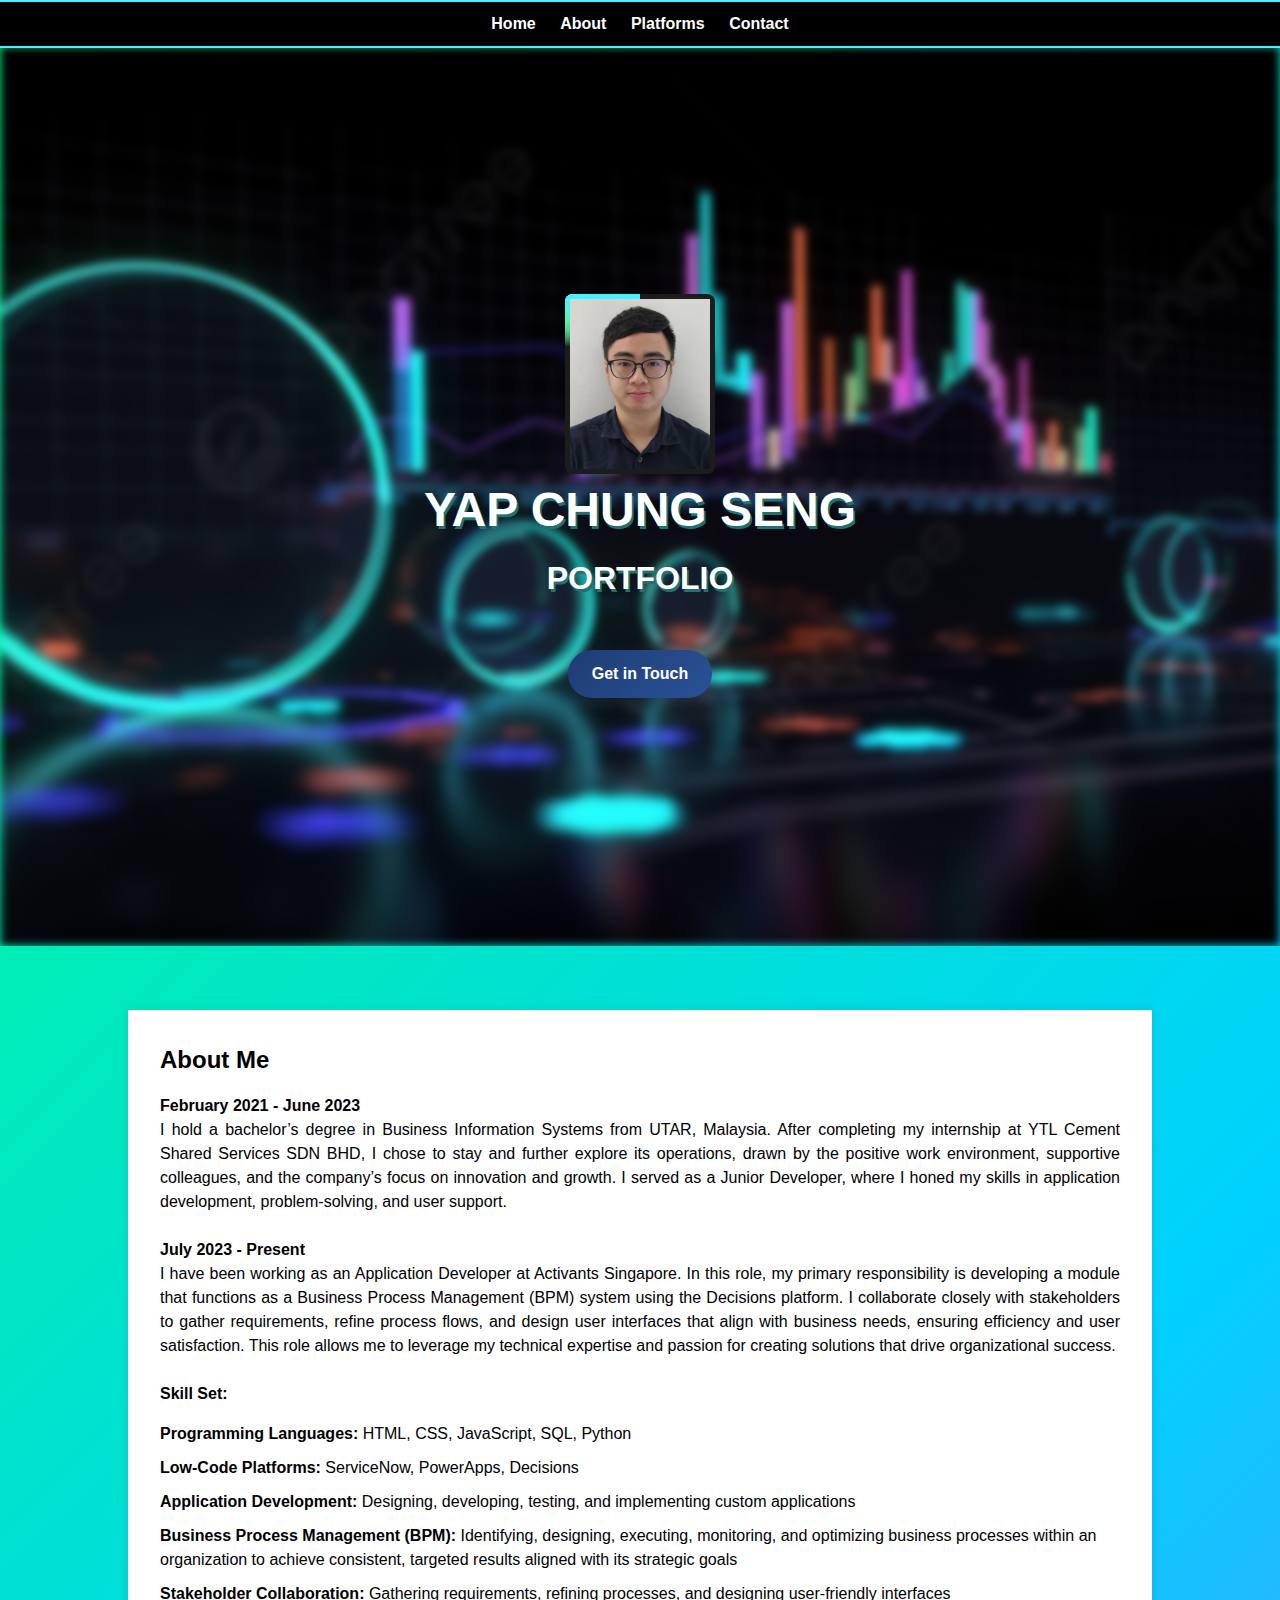
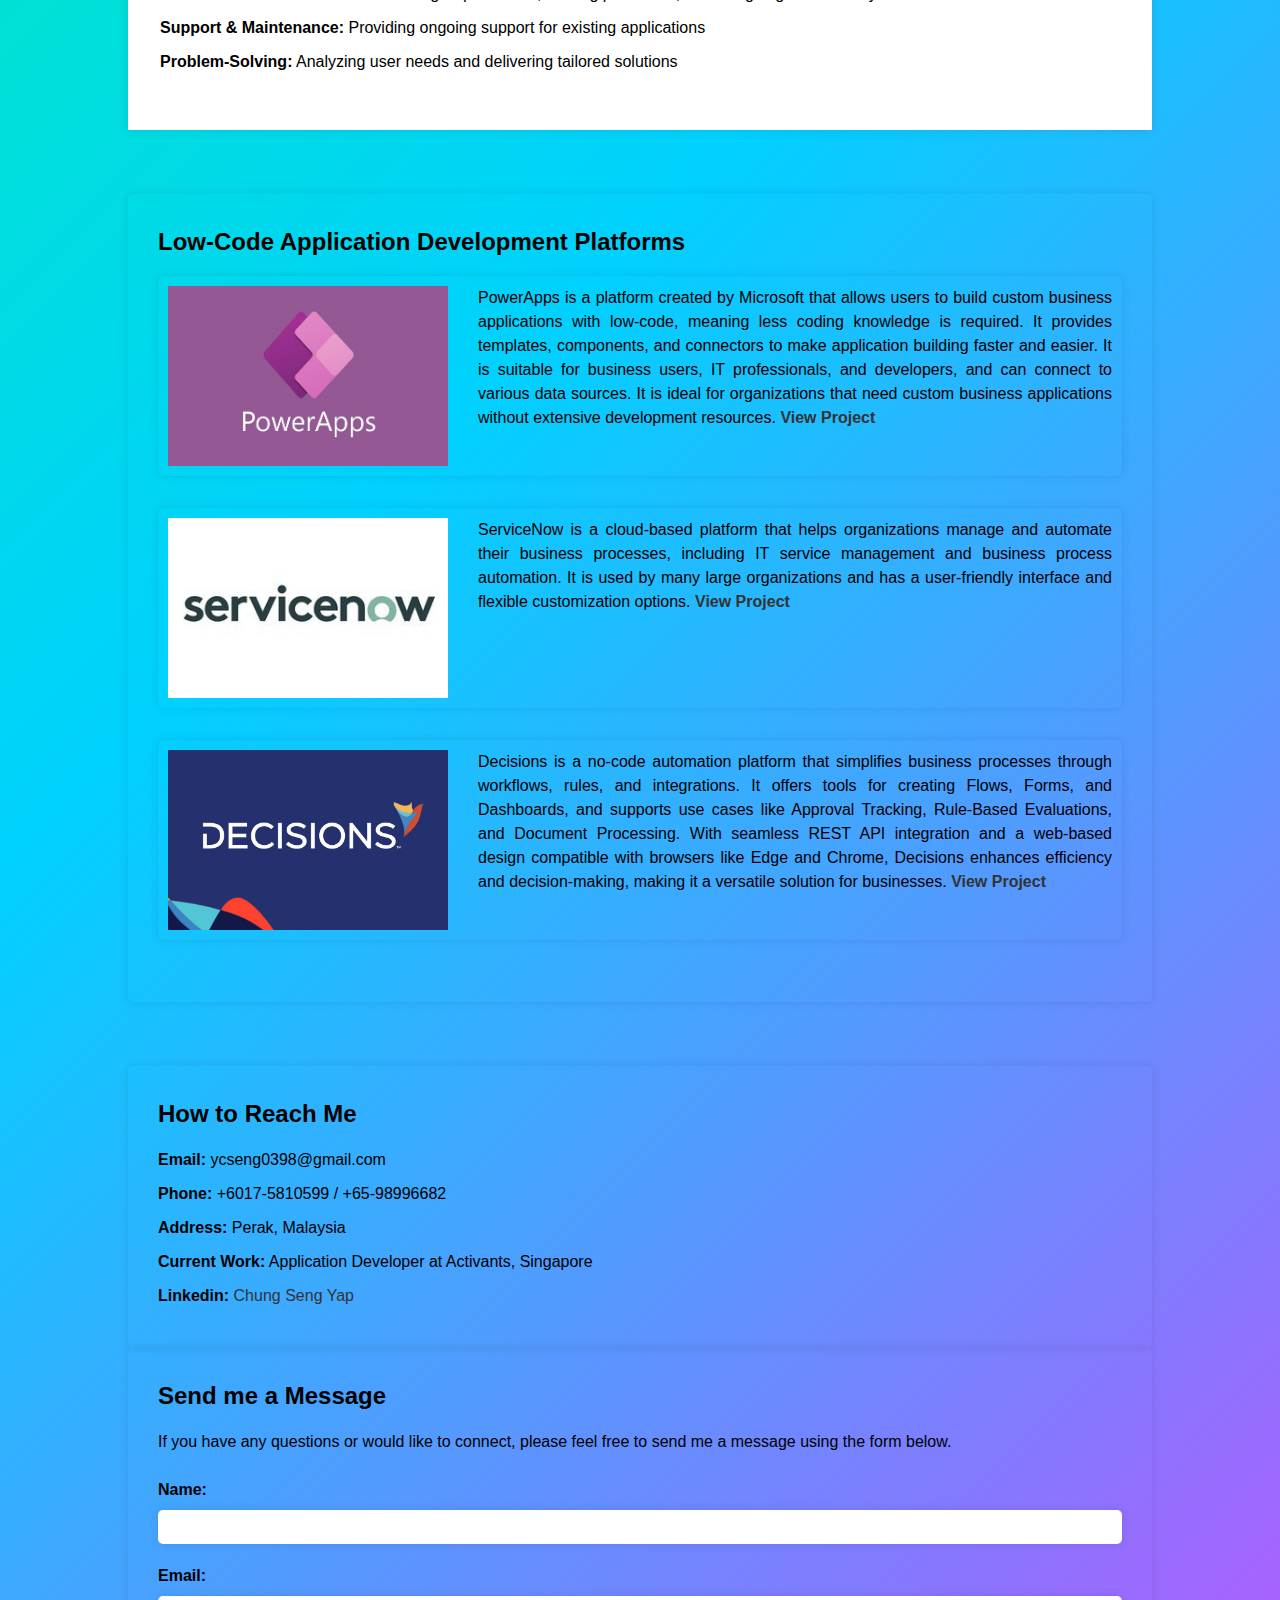
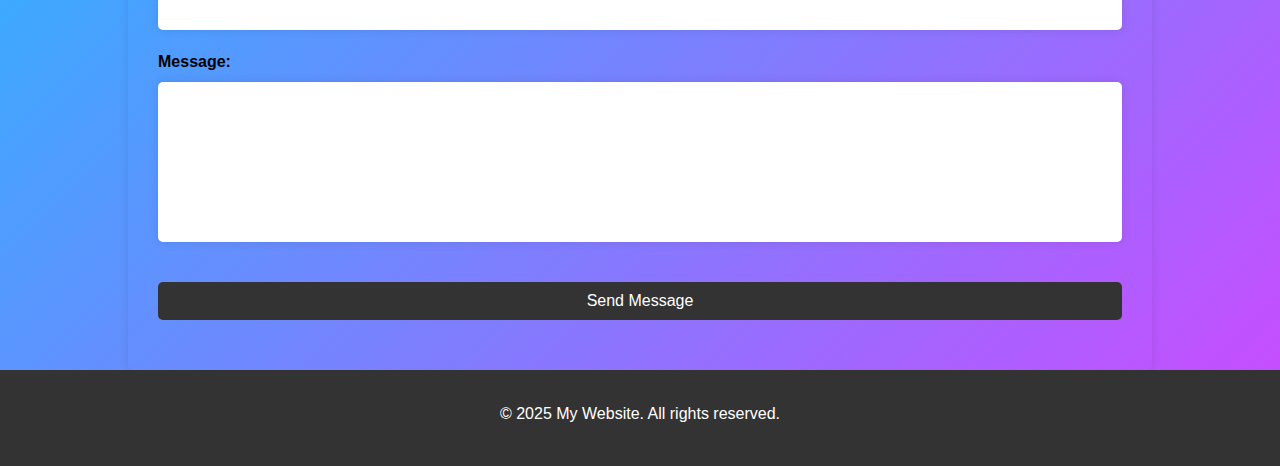
<file: index.html>
<!DOCTYPE html>
<html>

<head>
    <meta charset="UTF-8">
    <meta name="viewport" content="width=device-width, initial-scale=1.0">
    <title>YCS - Portfolio</title>
    <link rel="stylesheet" href="style.css">
    <script src="portfolio.js"></script>
</head>

<body>
    <!-- Navigation Menu -->
    <nav class="navbar">
        <ul>
            <li><a href="#home">Home</a></li>
            <li><a href="#about">About</a></li>
            <li><a href="#platforms">Platforms</a></li>
            <li><a href="#contact-info">Contact</a></li>
        </ul>
    </nav>

    <!-- Home Section -->
    <section id="home">
        <div class="box">
            <span class="borderline"></span>
            <div></div>
        </div>
        <h1>YAP CHUNG SENG</h1>
        <h2>PORTFOLIO</h2>
        <a href="#contact-info" class="cta-btn">Get in Touch</a>
    </section>

    <!-- About Section -->
    <section id="about">
        <h2>About Me</h2>
        <p><strong> February 2021 - June 2023</strong>
            <br>
            I hold a bachelor’s degree in Business Information Systems from UTAR, Malaysia. After completing my
            internship at YTL Cement Shared Services SDN BHD, I chose to stay and further explore its operations, drawn
            by the positive work environment, supportive colleagues, and the company’s focus on innovation and growth. I
            served as a Junior Developer, where I honed my skills in application development, problem-solving, and user
            support.
            <br> 
        </p>
        <p>
            <strong>July 2023 - Present</strong>
            <br>
            I have been working as an Application Developer at Activants Singapore. In this role, my
            primary responsibility is developing a module that functions as a Business Process Management (BPM) system
            using the Decisions platform. I collaborate closely with stakeholders to gather requirements, refine process
            flows, and design user interfaces that align with business needs, ensuring efficiency and user satisfaction.
            This role allows me to leverage my technical expertise and passion for creating solutions that drive
            organizational success.
        </p>
        <p>
        <h4>Skill Set:</h4>
        <ul>
            <li><strong>Programming Languages:</strong> HTML, CSS, JavaScript, SQL, Python</li>
            <li><strong>Low-Code Platforms:</strong> ServiceNow, PowerApps, Decisions</li>
            <li><strong>Application Development:</strong> Designing, developing, testing, and implementing custom
                applications</li>
            <li><strong>Business Process Management (BPM):</strong> Identifying, designing, executing, monitoring, and
                optimizing business processes within an organization to achieve consistent, targeted results aligned
                with its strategic goals</li>
            <li><strong>Stakeholder Collaboration:</strong> Gathering requirements, refining processes, and designing
                user-friendly interfaces</li>
            <li><strong>Support & Maintenance:</strong> Providing ongoing support for existing applications</li>
            <li><strong>Problem-Solving:</strong> Analyzing user needs and delivering tailored solutions</li>
        </ul>
        </p>
    </section>

    <!-- Portfolio Section -->
    <section id="platforms">
        <div class="skill_container">
            <h2>Low-Code Application Development Platforms</h2>
            <ul class="row">
                <li class="col-md-4">
                    <div>
                        <img id="skill" src="powerApps.jpg" alt="Project 1">
                        <p>PowerApps is a platform created by Microsoft that allows users to build custom business
                            applications with low-code, meaning less coding knowledge is required. It provides
                            templates, components, and connectors to make application building faster and easier. It is
                            suitable for business users, IT professionals, and developers, and can connect to various
                            data sources. It is ideal for organizations that need custom business applications without
                            extensive development resources.
                            <a class="skill_link" onclick="openPowerappsSkill()"><b>View Project</b></a>
                        </p>
                    </div>
                </li>
                <li class="col-md-4">
                    <div>
                        <img id="skill" src="serviceNow.jpg" alt="Project 2">
                        <p>ServiceNow is a cloud-based platform that helps organizations manage and automate their
                            business processes, including IT service management and business process automation. It is
                            used by many large organizations and has a user-friendly interface and flexible
                            customization options.
                            <a class="skill_link" onclick="openServiceNowSkill()"><b>View Project</b></a>
                        </p>
                    </div>
                </li>
                <li class="col-md-4">
                    <div>
                        <img id="skill" src="decisions.jpeg" alt="Project 3">
                        <p>Decisions is a no-code automation platform that simplifies business processes through
                            workflows, rules, and integrations. It offers tools for creating Flows, Forms, and
                            Dashboards, and supports use cases like Approval Tracking, Rule-Based Evaluations, and
                            Document Processing. With seamless REST API integration and a web-based design compatible
                            with browsers like Edge and Chrome, Decisions enhances efficiency and decision-making,
                            making it a versatile solution for businesses.
                            <a class="skill_link" onclick="openDecisionsSkill()"><b>View Project</b></a>
                        </p>
                    </div>
                </li>
            </ul>
        </div>
    </section>

    <!-- Contact Section -->
    <section id="contact-info">
        <div class="contact_container">
            <h2>How to Reach Me</h2>
            <ul>
                <li><strong>Email:</strong> ycseng0398@gmail.com</li>
                <li><strong>Phone:</strong> +6017-5810599 / +65-98996682</li>
                <li><strong>Address:</strong> Perak, Malaysia</li>
                <li><strong>Current Work:</strong> Application Developer at Activants, Singapore</li>
                <li><strong>Linkedin:</strong> <a class="skill_link" onclick="openLinkedin()">Chung Seng Yap</a></li>
            </ul>
        </div>
    </section>

    <section id="contact-form">
        <div class="contact_container">
            <h2>Send me a Message</h2>
            <p>If you have any questions or would like to connect, please feel free to send me a message using the form
                below.</p>
            <form id="contact-form" method="POST">
                <div class="form-group">
                    <label for="name">Name:</label>
                    <input type="text" id="name" name="name" required>
                </div>
                <div class="form-group">
                    <label for="email">Email:</label>
                    <input type="email" id="email" name="email" required>
                </div>
                <div class="form-group">
                    <label for="message">Message:</label>
                    <textarea id="message" name="message" required></textarea>
                </div>
                <div class="form-group">
                    <input type="hidden" id="from" name="from" value="">
                </div>
                <div class="form-group">
                    <input type="submit" onclick="sendEmail()" value="Send Message">
                </div>
            </form>
        </div>
    </section>

    <button id="scrollToTopButton" onclick="scrollToTop()">&#8593;</button>

    <!-- Footer -->
    <footer>
        <p>&copy; 2025 My Website. All rights reserved.</p>
    </footer>
</body>

</html>
</file>
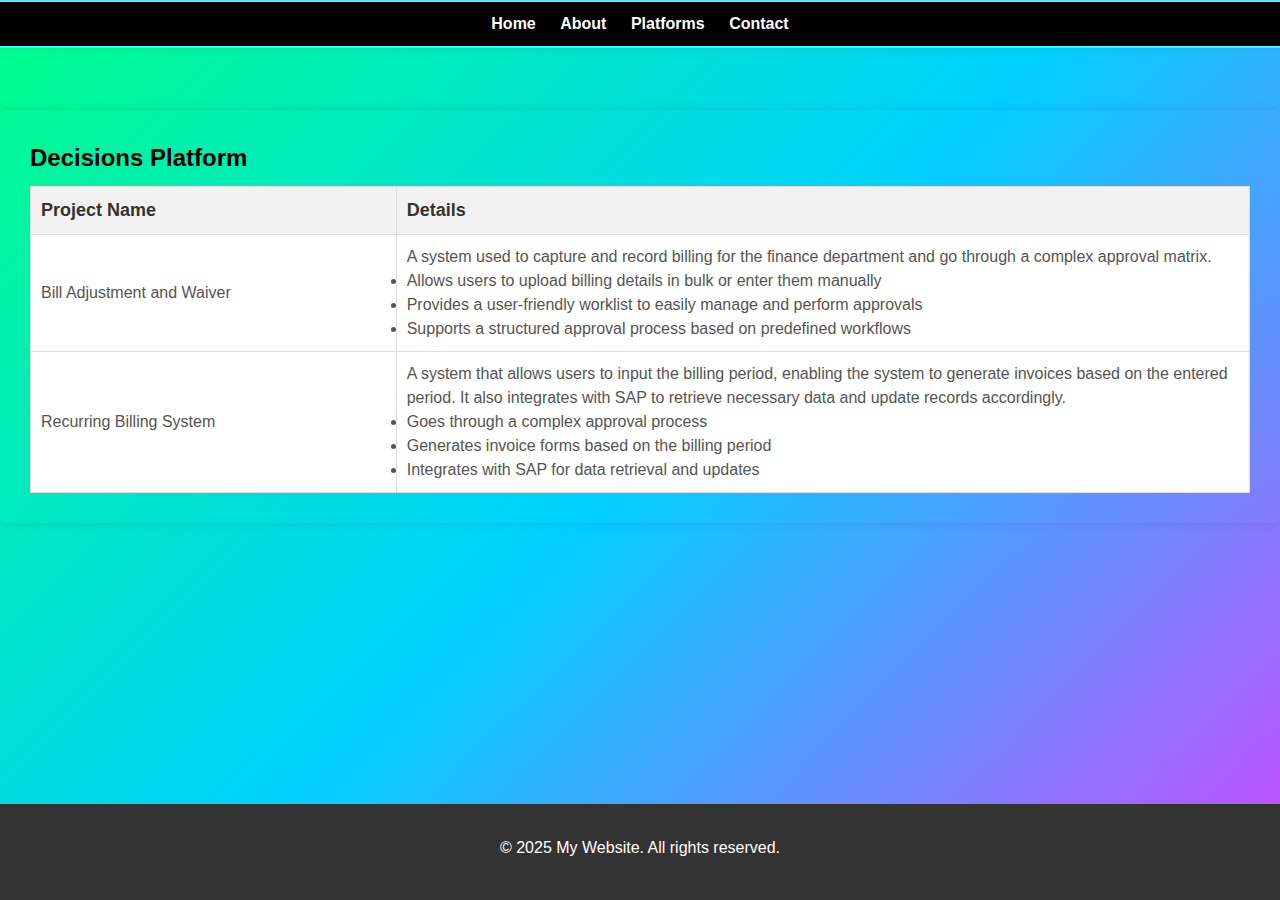
<file: decisions.html>
<!DOCTYPE html>
<html>

<head>
    <meta charset="UTF-8">
    <meta name="viewport" content="width=device-width, initial-scale=1.0">
    <title>Decisions Platform</title>
    <link rel="stylesheet" href="skills.css">
    <script src="portfolio.js"></script>
</head>

<body>
    <!-- Navigation Menu -->
    <nav class="navbar">
        <ul>
            <li><a href="index.html#home">Home</a></li>
            <li><a href="index.html#about">About</a></li>
            <li><a href="index.html#platforms">Platforms</a></li>
            <li><a href="index.html#contact-info">Contact</a></li>
        </ul>
    </nav>

    <!-- ServiceNow Section -->
    <section id="platforms">
        <div class="skill_container">
            <h2>Decisions Platform</h2>
            <table class="table">
                <thead>
                    <tr>
                        <th class="first_column">Project Name</th>
                        <th>Details</th>
                    </tr>
                </thead>
                <tbody>
                    <tr>
                        <td class="first_column">Bill Adjustment and Waiver</td>
                        <td>A system used to capture and record billing for the finance department and go through a
                            complex approval matrix.
                            <ui>
                                <li>Allows users to upload billing details in bulk or enter them manually</li>
                                <li>Provides a user-friendly worklist to easily manage and perform approvals</li>
                                <li>Supports a structured approval process based on predefined workflows</li>
                            </ui>
                        </td>
                    </tr>
                    <tr>
                        <td class="first_column">Recurring Billing System</td>
                        <td>A system that allows users to input the billing period, enabling the system to generate
                            invoices based on the entered period. It also integrates with SAP to retrieve necessary data
                            and update records accordingly.
                            <ui>
                                <li>Goes through a complex approval process</li>
                                <li>Generates invoice forms based on the billing period</li>
                                <li>Integrates with SAP for data retrieval and updates</li>
                            </ui>
                        </td>
                    </tr>
                </tbody>
            </table>
        </div>
    </section>


    <!-- Footer -->
    <footer>
        <p>&copy; 2025 My Website. All rights reserved.</p>
    </footer>
</body>

</html>
</file>
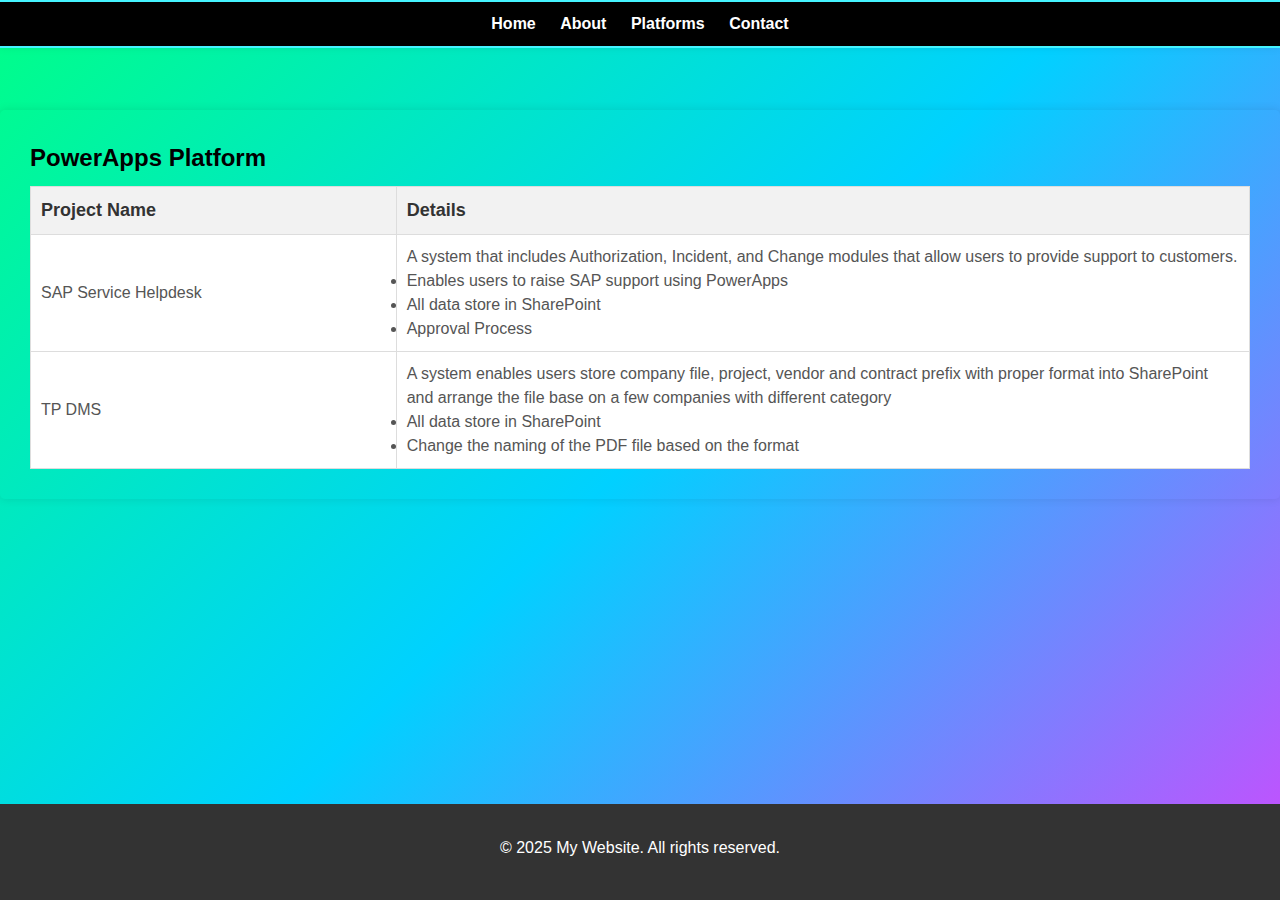
<file: powerApps.html>
<!DOCTYPE html>
<html>

<head>
    <meta charset="UTF-8">
    <meta name="viewport" content="width=device-width, initial-scale=1.0">
    <title>PowerApps Platform</title>
    <link rel="stylesheet" href="skills.css">
    <script src="portfolio.js"></script>
</head>

<body>
    <!-- Navigation Menu -->
    <nav class="navbar">
        <ul>
            <li><a href="index.html#home">Home</a></li>
            <li><a href="index.html#about">About</a></li>
            <li><a href="index.html#platforms">Platforms</a></li>
            <li><a href="index.html#contact-info">Contact</a></li>
        </ul>
    </nav>

    <!-- ServiceNow Section -->
    <section id="platforms">
        <div class="skill_container">
            <h2>PowerApps Platform</h2>
            <table class="table">
                <thead>
                    <tr>
                        <th class="first_column">Project Name</th>
                        <th>Details</th>
                    </tr>
                </thead>
                <tbody>
                    <tr>
						<td class="first_column">SAP Service Helpdesk</td>
						<td>A system that includes Authorization, Incident, and Change modules that allow users to
							provide support to customers.
							<ui>
								<li>Enables users to raise SAP support using PowerApps</li>
								<li>All data store in SharePoint</li>
								<li>Approval Process</li>
							</ui>
						</td>
					</tr>
					<tr>
						<td class="first_column">TP DMS</td>
						<td>A system enables users store company file, project, vendor and contract prefix with proper
							format into SharePoint and arrange the file base on a few companies with different category
							<ui>
								<li>All data store in SharePoint</li>
								<li>Change the naming of the PDF file based on the format</li>
							</ui>
						</td>
					</tr>
                </tbody>
            </table>
        </div>
    </section>

    
    <!-- Footer -->
    <footer>
        <p>&copy; 2025 My Website. All rights reserved.</p>
    </footer>
</body>

</html>
</file>
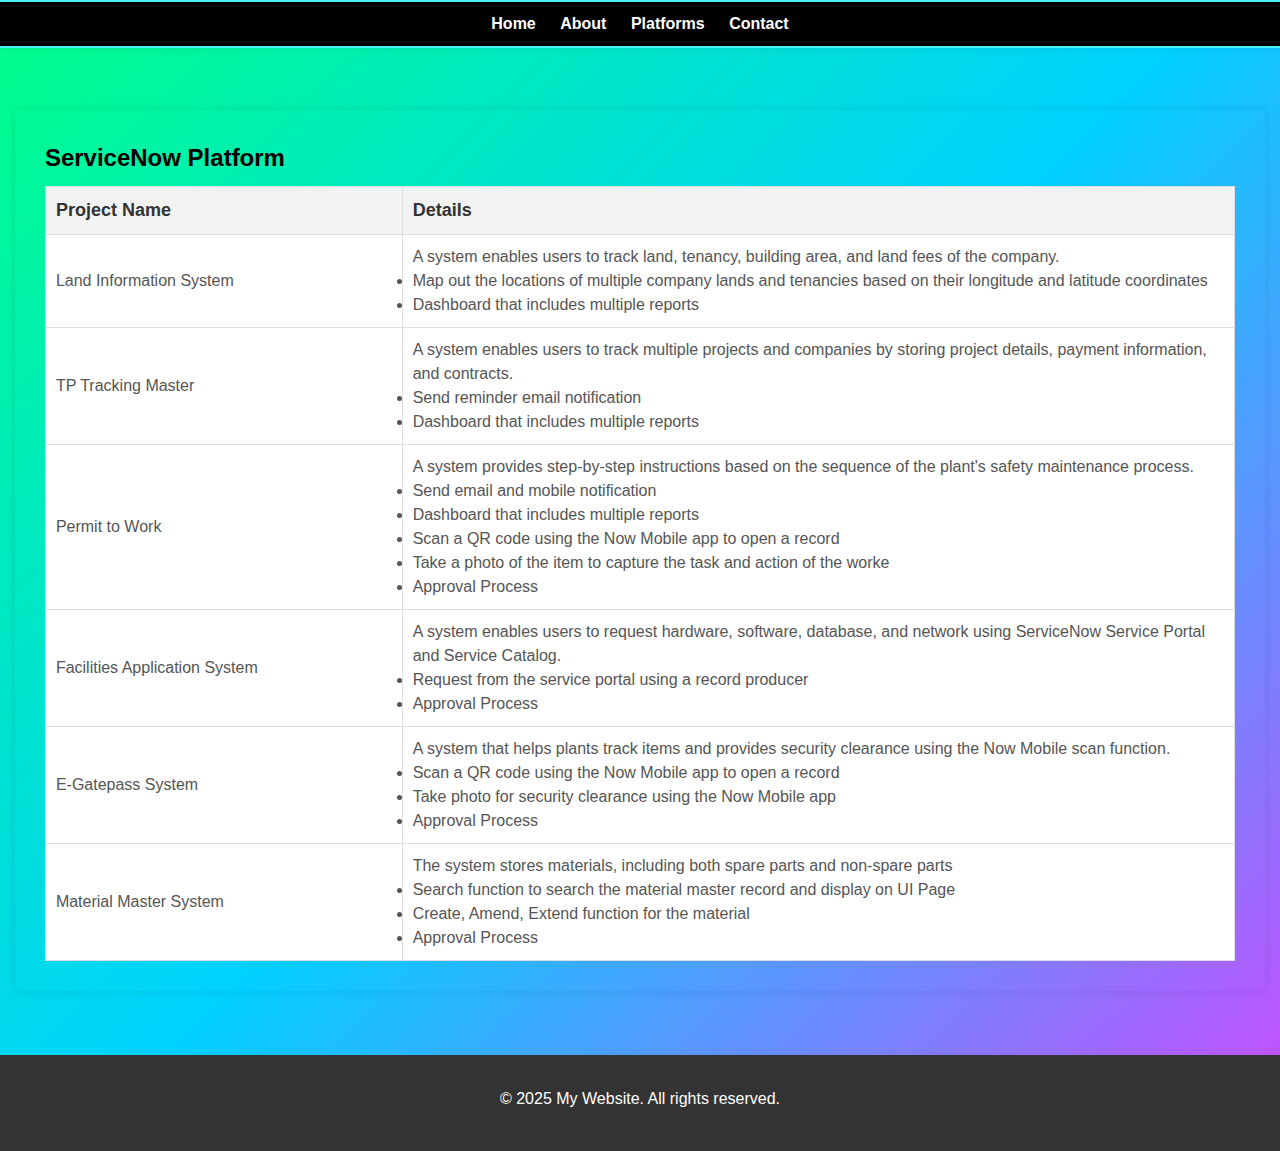
<file: serviceNow.html>
<!DOCTYPE html>
<html>

<head>
    <meta charset="UTF-8">
    <meta name="viewport" content="width=device-width, initial-scale=1.0">
    <title>ServiceNow Platform</title>
    <link rel="stylesheet" href="skills.css">
    <script src="portfolio.js"></script>
</head>

<body>
    <!-- Navigation Menu -->
    <nav class="navbar">
        <ul>
            <li><a href="index.html#home">Home</a></li>
            <li><a href="index.html#about">About</a></li>
            <li><a href="index.html#platforms">Platforms</a></li>
            <li><a href="index.html#contact-info">Contact</a></li>
        </ul>
    </nav>

    <!-- PowerApps Section -->
    <section id="platforms">
        <div class="skill_container">
            <h2>ServiceNow Platform</h2>
            <table class="table">
                <thead>
                    <tr>
                        <th class="first_column">Project Name</th>
                        <th>Details</th>
                    </tr>
                </thead>
                <tbody>
                    <tr>
                        <td class="first_column">Land Information System</td>
                        <td>A system enables users to track land, tenancy, building area, and land fees of the company.
                            <ui>
                                <li>Map out the locations of multiple company lands and tenancies based on their
                                    longitude and latitude coordinates</li>
                                <li>Dashboard that includes multiple reports</li>
                            </ui>
                        </td>
                    </tr>
                    <tr>
                        <td class="first_column">TP Tracking Master</td>
                        <td>A system enables users to track multiple projects and companies by storing project details,
                            payment information, and contracts.
                            <ui>
                                <li>Send reminder email notification</li>
                                <li>Dashboard that includes multiple reports</li>
                            </ui>
                        </td>
                    </tr>
                    <tr>
                        <td class="first_column">Permit to Work</td>
                        <td>A system provides step-by-step instructions based on the sequence of the plant's safety
                            maintenance process.
                            <ui>
                                <li>Send email and mobile notification</li>
                                <li>Dashboard that includes multiple reports</li>
                                <li>Scan a QR code using the Now Mobile app to open a record</li>
                                <li>Take a photo of the item to capture the task and action of the worke</li>
                                <li>Approval Process</li>
                            </ui>
                        </td>
                    </tr>
                    <tr>
                        <td class="first_column">Facilities Application System</td>
                        <td>A system enables users to request hardware, software, database, and network using ServiceNow
                            Service Portal and Service Catalog.
                            <ui>
                                <li>Request from the service portal using a record producer</li>
                                <li>Approval Process</li>
                            </ui>
                        </td>
                    </tr>
                    <tr>
                        <td class="first_column">E-Gatepass System</td>
                        <td> A system that helps plants track items and provides security clearance using the Now Mobile
                            scan function.
                            <ui>
                                <li>Scan a QR code using the Now Mobile app to open a record</li>
                                <li>Take photo for security clearance using the Now Mobile app</li>
                                <li>Approval Process</li>
                            </ui>
                        </td>
                    </tr>
                    <tr>
                        <td class="first_column">Material Master System</td>
                        <td>The system stores materials, including both spare parts and non-spare parts<ui>
                                <li>Search function to search the material master record and display on UI Page</li>
                                <li>Create, Amend, Extend function for the material</li>
                                <li>Approval Process</li>
                            </ui>
                        </td>
                    </tr>
                </tbody>
            </table>
        </div>
    </section>

    <!-- Footer -->
    <footer>
        <p>&copy; 2025 My Website. All rights reserved.</p>
    </footer>
</body>

</html>
</file>
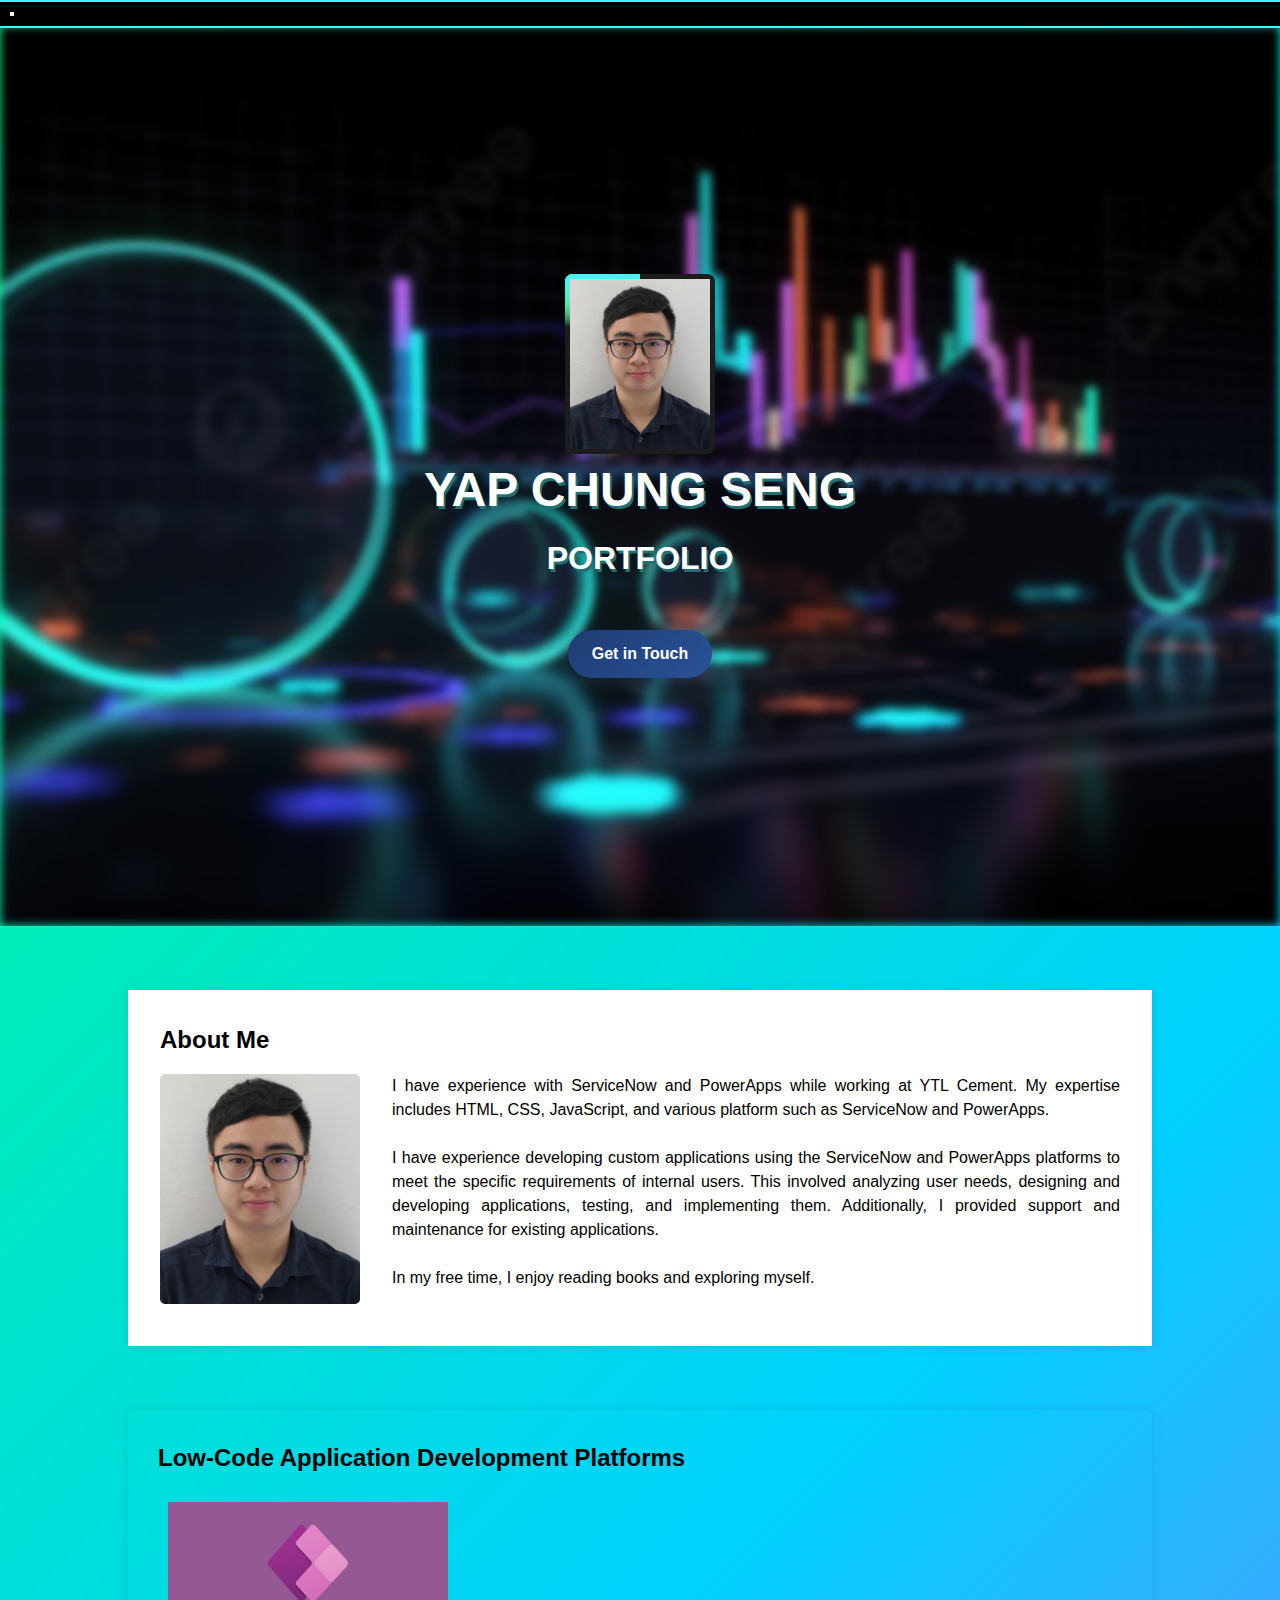
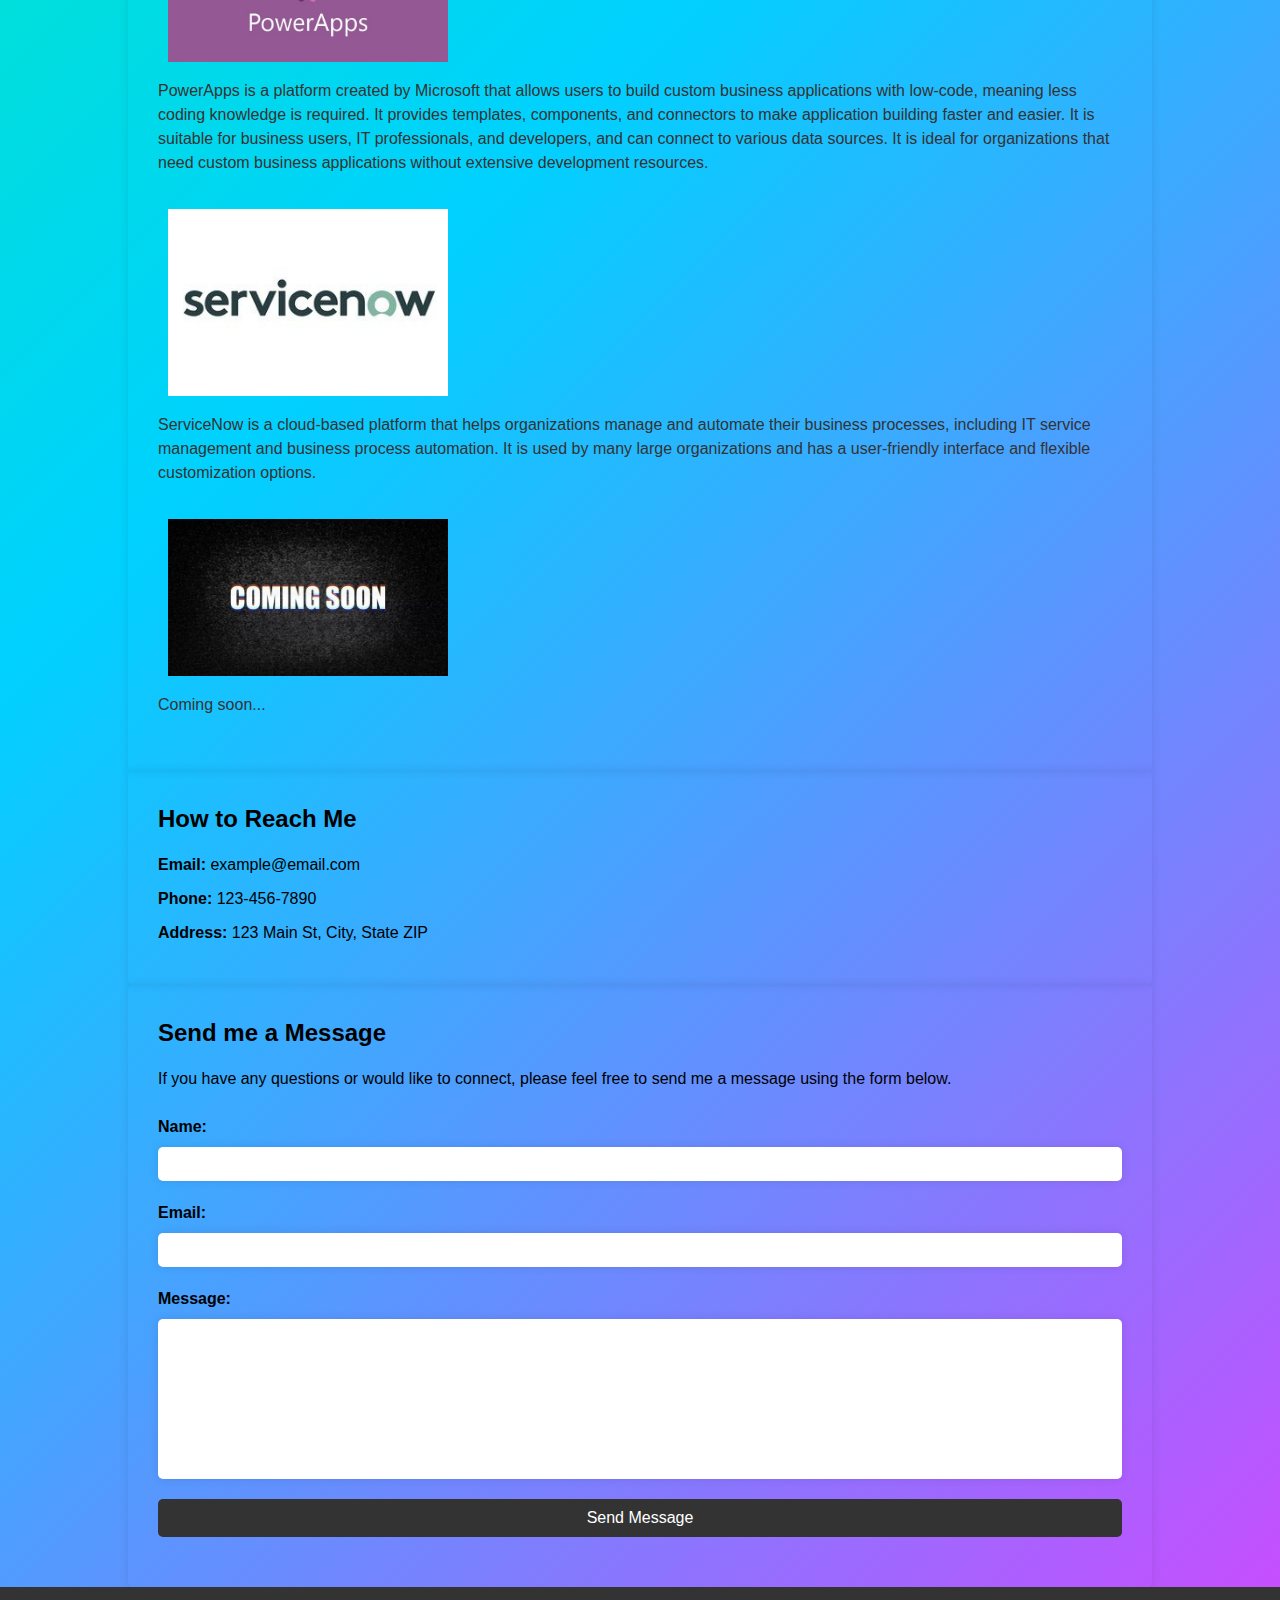
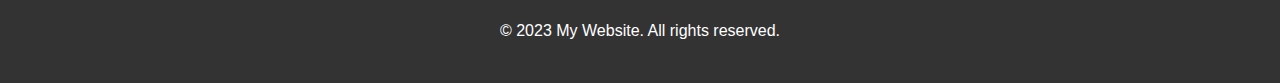
<file: YCS_Portfolio.html>
<!DOCTYPE html>
<html>

<head>
    <meta charset="UTF-8">
    <meta name="viewport" content="width=device-width, initial-scale=1.0">
    <title>YCS - Portfolio</title>
    <link rel="stylesheet" href="style.css">
    <script src="portfolio.js"></script>
</head>

<body>
    <!-- Navigation Menu -->
    <nav class="navbar">        
        <button class="navbar-toggler" type="button" onclick="toggleNav()">
            <span class="navbar-toggler-icon"></span>
        </button>
        <div class="navbar-collapse" id="navbar-collapse">
            <ul>
                <li><a href="#home">Home</a></li>
                <li><a href="#about">About</a></li>
                <li><a href="#portfolio">Portfolio</a></li>
                <li><a href="#contact-info">Contact</a></li>
            </ul>
        </div>
    </nav>


    <!-- Home Section -->
    <section id="home">
        <div class="box">
            <span class="borderline"></span>
            <div></div>
        </div>
        <h1>YAP CHUNG SENG</h1>
        <h2>PORTFOLIO</h2>
        <a href="#contact-info" class="cta-btn">Get in Touch</a>
    </section>

    <!-- About Section -->
    <section id="about">
        <h2>About Me</h2>
        <img src="profile.jpg" alt="YCS Profile Picture">
        <p>I have experience with ServiceNow and PowerApps while working at YTL Cement. My expertise includes HTML, CSS,
            JavaScript, and various platform such as ServiceNow and PowerApps.</p>
        <p>I have experience developing custom applications using the ServiceNow and PowerApps platforms to meet the
            specific requirements of internal users. This involved analyzing user needs, designing and developing
            applications, testing, and implementing them. Additionally, I provided support and maintenance for existing
            applications.</p>
        <p>In my free time, I enjoy reading books and exploring myself.</p>
    </section>

    <!-- Portfolio Section -->
    <section id="portfolio">
        <div class="skill_container">
            <h2>Low-Code Application Development Platforms</h2>
            <ul class="row">
                <li class="col-md-4">
                    <a href="#">
                        <img id="skill" src="powerApps.jpg" alt="Project 1">
                        <p>PowerApps is a platform created by Microsoft that allows users to build custom business
                            applications with low-code, meaning less coding knowledge is required. It provides
                            templates, components, and connectors to make application building faster and easier. It is
                            suitable for business users, IT professionals, and developers, and can connect to various
                            data sources. It is ideal for organizations that need custom business applications without
                            extensive development resources.</p>
                    </a>
                </li>
                <li class="col-md-4">
                    <a href="#">
                        <img id="skill" src="serviceNow.jpg" alt="Project 2">
                        <p>ServiceNow is a cloud-based platform that helps organizations manage and automate their
                            business processes, including IT service management and business process automation. It is
                            used by many large organizations and has a user-friendly interface and flexible
                            customization options.</p>
                    </a>
                </li>
                <li class="col-md-4">
                    <a href="#">
                        <img id="skill" src="comingSoon.jpg" alt="Project 3">
                        <p>Coming soon...</p>
                    </a>
                </li>
            </ul>
        </div>
    </section>

    <!-- Contact Section -->
    <section id="contact-info">
        <div class="contact_container">
            <h2>How to Reach Me</h2>
            <ul>
                <li><strong>Email:</strong> example@email.com</li>
                <li><strong>Phone:</strong> 123-456-7890</li>
                <li><strong>Address:</strong> 123 Main St, City, State ZIP</li>
            </ul>
        </div>
    </section>

    <section id="contact-form">
        <div class="contact_container">
            <h2>Send me a Message</h2>
            <p>If you have any questions or would like to connect, please feel free to send me a message using the form
                below.</p>
            <form action="submit-form.php" method="POST">
                <div class="form-group">
                    <label for="name">Name:</label>
                    <input type="text" id="name" name="name" required>
                </div>

                <div class="form-group">
                    <label for="email">Email:</label>
                    <input type="email" id="email" name="email" required>
                </div>

                <div class="form-group">
                    <label for="message">Message:</label>
                    <textarea id="message" name="message" required></textarea>
                </div>

                <div class="form-group">
                    <input type="submit" value="Send Message">
                </div>
            </form>
        </div>
    </section>

    <button id="scrollToTopButton" onclick="scrollToTop()">&#8593;</button>

    <footer>
        <p>&copy; 2023 My Website. All rights reserved.</p>
    </footer>
</body>

</html>
</file>
<file: style.css>
/* Reset CSS */
* {
    box-sizing: border-box;
    margin: 0;
    padding: 0;
}

/* Global Styles */
body {
    font-family: 'Helvetica Neue', sans-serif;
    font-size: 16px;
    line-height: 1.5;
    background-color: #e6e6e6;
    background: linear-gradient(135deg, #00FF87 0%, #00D1FF 50%, #ce49fe 100%);
}

h1,
h2,
h3,
h4,
h5,
h6 {
    font-family: 'Open Sans', sans-serif;
    font-weight: 600;
    color: black;
    margin-bottom: 1rem;
}

p {
    margin-bottom: 1.5rem;
}

a {
    color: #333;
    text-decoration: none;
    transition: color 0.2s ease-in-out;
}

a:hover {
    color: #0077c2;
}

ul {
    list-style: none;
    margin: 0;
    padding: 0;
}

img {
    max-width: 100%;
}

/* Navigation Menu Styles */
nav {
    background-color: #333;
    padding: 1rem;
    position: relative;
    border-top: 2px solid #45f3ff;
}

nav::before,
nav::after {
    content: "";
    position: absolute;
    height: 2px;
    width: 0%;
    background-color: #45f3ff;
    bottom: -2px;
    transition: all 0.5s ease;
}

nav::before {
    left: 0;
}

nav::after {
    right: 0;
}

nav:hover::before,
nav:hover::after {
    width: 50%;
}

nav ul {
    display: flex;
    justify-content: space-between;
    max-width: 960px;
    margin: 0 auto;
    text-align: right;
}

nav ul li {
    margin: 0 1rem;
}

nav ul li a {
    color: #fff;
}

/* navbar styles */
.navbar {
    display: flex;
    justify-content: space-between;
    background-color: hsl(0, 0%, 0%);
    padding: 10px;
    box-shadow: 0 0 10px rgba(0, 0, 0, 0.1);
}

.navbar ul {
    display: inline-block;
    justify-content: center;
    align-items: center;
    list-style: none;
    padding: 0;
}

.navbar li {
    margin: 0 10px;
    display: inline-block;
}

.navbar a {
    color: white;
    text-decoration: none;
    font-size: 16px;
    font-weight: bold;
    transition: color 0.3s ease-in-out;
}

.navbar a:hover {
    color: #007bff;
}

.navbar-collapse {
    max-height: 0;
    overflow: hidden;
    transition: max-height 0.3s ease-in-out;
}

.navbar-collapse.open {
    max-height: 500px;
}

/* Home Section Styles */
#home {
    position: relative;
    display: flex;
    flex-direction: column;
    justify-content: center;
    align-items: center;
    height: 100vh;
    overflow: hidden;
    /* Prevents unwanted scrollbars */
}

#home::before {
    content: "";
    position: absolute;
    top: 0;
    left: 0;
    width: 100%;
    height: 100%;
    background: url('bg.jpg') center/cover no-repeat;
    filter: blur(5px);
    /* Adjust blur intensity */
    z-index: -1;
}

#home h1 {
    font-size: 3rem;
    margin-bottom: 0.5rem;
    color: white;
    text-shadow: 2px 3px rgb(32, 113, 116);
}

#home h2 {
    font-size: 2rem;
    margin-bottom: 1rem;
    color: white;
    text-shadow: 2px 3px rgb(32, 113, 116);
}

.box {
    position: relative;
    width: 150px;
    height: 180px;
    background: #1c1c1c;
    border-radius: 8px;
    overflow: hidden;
}

.box::before {
    content: '';
    position: absolute;
    top: -50%;
    left: -50%;
    width: 150px;
    height: 190px;
    background: linear-gradient(0deg, transparent, transparent, #45f3ff, #45f3ff, #45f3ff);
    z-index: 1;
    transform-origin: bottom right;
    animation: animate 6s linear infinite;
}

.box::after {
    content: '';
    position: absolute;
    top: -50%;
    left: -50%;
    width: 150px;
    height: 190px;
    background: linear-gradient(0deg, transparent, transparent, #45f3ff, #45f3ff, #45f3ff);
    z-index: 1;
    transform-origin: bottom right;
    animation: animate 6s linear infinite;
    animation-delay: -3s;
}

.borderline {
    position: absolute;
    top: 0;
    inset: 0;
}

.borderline::before {
    content: '';
    position: absolute;
    top: -50%;
    left: -50%;
    width: 150px;
    height: 190px;
    background: linear-gradient(0deg, transparent, transparent, #71ff4d, #71ff4d, #71ff4d);
    z-index: 1;
    transform-origin: bottom right;
    animation: animate 6s linear infinite;
    animation-delay: -1.5s;
}

.borderline::after {
    content: '';
    position: absolute;
    top: -50%;
    left: -50%;
    width: 150px;
    height: 190px;
    background: linear-gradient(0deg, transparent, transparent, #71ff4d, #71ff4d, #71ff4d);
    z-index: 1;
    transform-origin: bottom right;
    animation: animate 6s linear infinite;
    animation-delay: -4.5s;
}

.box div {
    position: relative;
    z-index: 2;
    /* add a higher z-index value */
    width: 140px;
    height: 170px;
    background-image: url(profile.jpg);
    background-size: cover;
    background-position: center;
    top: 50%;
    /* add this to center the image vertically */
    left: 50%;
    /* add this to center the image horizontally */
    transform: translate(-50%, -50%);
    /* add this to adjust the position of the image */
}

@keyframes animate {
    0% {
        transform: rotate(0deg);
    }

    100% {
        transform: rotate(360deg);
    }
}

.cta-btn {
    background-color: #0077c2;
    color: #fff;
    padding: 1rem 2rem;
    border-radius: 5px;
    margin-top: 2rem;
    transition: background-color 0.2s ease-in-out;
}

.cta-btn:hover {
    background-color: #005ea6;
}

/* About Section Styles */
#about {
    width: 80%;
    max-width: 1200px;
    margin: 4rem auto;
    padding: 2rem;
    background-color: #fff;
    box-shadow: 0 0 10px rgba(0, 0, 0, 0.1);
}

#about img {
    display: block;
    float: left;
    margin-right: 2rem;
    width: 200px;
    height: 230px;
    object-fit: cover;
    object-position: center;
    border-radius: 5px;
}

#about p {
    text-align: justify;
}

/* Portfolio Section Styles */
#platforms {
    margin: 4rem auto;
}

#skill {
    padding: 10px;
    width: 300px;
}

.skill_container {
    width: 80%;
    max-width: 1200px;
    margin: 0 auto;
    padding: 30px;
    box-shadow: 0 0 10px rgba(0, 0, 0, 0.1);
    border-radius: 5px;
}

#platforms h2 {
    text-align: left;
}

#platforms ul {
    display: block;
    justify-content: space-between;
    flex-wrap: wrap;
}

#platforms li {
    /*flex-basis: calc(33.33% - 1rem);
   */
    flex-basis: 100%;
    margin-bottom: 2rem;
    box-shadow: 0 0 10px rgba(0, 0, 0, 0.1);
    border-radius: 5px;
    overflow: hidden;
    display: flex;
}

#platforms li img {
    display: block;
    float: left;
    flex-basis: 30%;
    margin-right: 20px;
    height: 200px;
    object-fit: cover;
    object-position: center;
}

#platforms p {
    padding: 10px;
    text-align: justify;
}

/* General Button Styles */
.cta-btn {
    display: inline-flex;
    align-items: center;
    justify-content: center;
    padding: 12px 24px;
    font-family: 'Poppins', sans-serif;
    font-size: 16px;
    font-weight: 600;
    color: #fff;
    background: linear-gradient(135deg, #1e3c72, #2a5298);
    /* Deep blue gradient */
    border: none;
    border-radius: 50px;
    /* Rounded corners */
    text-decoration: none;
    cursor: pointer;
    transition: all 0.3s ease;
    box-shadow: 0 4px 15px rgba(26, 42, 77, 0.3);
    /* Deep blue shadow */
    position: relative;
    overflow: hidden;
}

/* Hover Effect */
.cta-btn:hover {
    background: linear-gradient(135deg, #2a5298, #1e3c72);
    /* Reverse gradient on hover */
    box-shadow: 0 6px 20px rgba(26, 42, 77, 0.4);
    /* Deeper shadow on hover */
    transform: translateY(-2px);
    /* Slight lift */
}

/* Icon Styling */
.cta-btn .icon {
    margin-left: 10px;
    font-size: 18px;
    transition: transform 0.3s ease;
}

/* Icon Animation on Hover */
.cta-btn:hover .icon {
    transform: translateX(5px);
}

/* Optional: Add a subtle pulse animation */
@keyframes pulse {
    0% {
        transform: scale(1);
    }

    50% {
        transform: scale(1.05);
    }

    100% {
        transform: scale(1);
    }
}

.cta-btn:active {
    animation: pulse 0.3s ease;
}

.form-group {
    display: flex;
    flex-direction: column;
    margin-bottom: 1.5rem;
}

.form-group label {
    font-weight: 600;
    margin-bottom: 0.5rem;
}

.form-group input[type="text"],
.form-group input[type="email"],
.form-group textarea {
    padding: 0.5rem;
    border-radius: 5px;
    border: none;
    box-shadow: 0 0 10px rgba(0, 0, 0, 0.1);
}

.form-group textarea {
    resize: none;
    height: 10rem;
}

.form-group button[type="submit"] {
    background-color: #0077c2;
    color: #fff;
    padding: 1rem 2rem;
    border-radius: 5px;
    border: none;
    margin-top: 1rem;
    transition: background-color 0.2s ease-in-out;
}

.form-group button[type="submit"]:hover {
    background-color: #005ea6;
}

/* Footer Styles */
footer {
    background-color: #333;
    color: #fff;
    padding: 2rem;
    text-align: center;
}

footer p {
    margin-bottom: 0.5rem;
}

/* Media Queries */
@media (max-width: 768px) {
    nav ul {
        flex-direction: column;
        text-align: center;
    }

    nav ul li {
        margin: 0.5rem 0;
    }

    #home h1 {
        font-size: 2.5rem;
    }

    #home h2 {
        font-size: 1.5rem;
    }

    #about img {
        float: none;
        margin-right: 0;
        margin-bottom: 2rem;
        width: 100%;
        height: auto;
    }

    #portfolio li {
        flex-basis: calc(50% - 1rem);
    }
}

@media (max-width: 576px) {
    #home h1 {
        font-size: 2rem;
    }

    #home h2 {
        font-size: 1.25rem;
    }

    #about img {
        width: 100%;
        height: auto;
    }

    #portfolio li {
        flex-basis: 100%;
    }
}

.contact_container {
    width: 80%;
    max-width: 1200px;
    margin: 0 auto;
    padding: 30px;
    box-shadow: 0 0 10px rgba(0, 0, 0, 0.1);
    border-radius: 5px;
}

h1 {
    margin: 0;
}

ul {
    list-style-type: none;
    padding: 0;
    margin: 0;
}

li {
    margin-bottom: 10px;
}

#contact-form form {
    display: flex;
    flex-direction: column;
}

.form-group {
    display: flex;
    flex-direction: column;
    margin-bottom: 20px;
}

label {
    margin-bottom: 5px;
}

input[type="text"],
input[type="email"],
textarea {
    padding: 10px;
    border: 1px solid #ccc;
    border-radius: 5px;
    font-size: 16px;
}

input[type="submit"] {
    background-color: #333;
    color: #fff;
    padding: 10px 20px;
    border: none;
    border-radius: 5px;
    font-size: 16px;
    cursor: pointer;
}

input[type="submit"]:hover {
    background-color: #555;
}

/* scoll button */
#scrollToTopButton {
    position: fixed;
    bottom: 20px;
    right: 20px;
    font-size: 20px;
    border: none;
    outline: none;
    background-color: #555;
    color: #fff;
    cursor: pointer;
    padding: 15px;
    border-radius: 50%;
    opacity: 0.5;
    transition: opacity 0.3s ease-in-out;
}

#scrollToTopButton:hover {
    opacity: 1;
}

#scrollToTopButton {
    display: none;
}

.button {
    padding: 10px 20px;
    font-size: 14px;
    font-weight: bold;
    text-align: center;
    text-decoration: none;
    background-color: lightgray;
    color: black;
    border-radius: 4px;
    box-shadow: 0 2px 4px rgba(0, 0, 0, 0.3);
}

.button:hover {
    background-color: rgb(99, 98, 98);
    color: #ffffff;
    cursor: pointer;
}

.skill_link {
    cursor: pointer;
}
</file>
<file: skills.css>
/* Reset CSS */
* {
    box-sizing: border-box;
    margin: 0;
    padding: 0;
}
body {
    font-family: 'Helvetica Neue', sans-serif;
    font-size: 16px;
    line-height: 1.5;
    min-height: 100vh;
    display: flex;
    flex-direction: column;
    background-color: #e6e6e6;
    background: linear-gradient(135deg, #00FF87 0%, #00D1FF 50%, #ce49fe 100%);
}
/* Navigation Menu Styles */
nav {
    background-color: #333;
    padding: 1rem;
    position: relative;
    border-top: 2px solid #45f3ff;
}
nav::before, nav::after {
    content: "";
    position: absolute;
    height: 2px;
    width: 0%;
    background-color: #45f3ff;
    bottom: -2px;
    transition: all 0.5s ease;
}
nav::before {
    left: 0;
}
nav::after {
    right: 0;
}
nav:hover::before, nav:hover::after {
    width: 50%;
}
nav ul {
    display: flex;
    justify-content: space-between;
    max-width: 960px;
    margin: 0 auto;
    text-align: right;
}
nav ul li {
    margin: 0 1rem;
}
nav ul li a {
    color: #fff;
}
/* navbar styles */
.navbar {
    display: flex;
    justify-content: space-between;
    background-color: hsl(0, 0%, 0%);
    padding: 10px;
    box-shadow: 0 0 10px rgba(0, 0, 0, 0.1);
}
.navbar ul {
    display: inline-block;
    justify-content: center;
    align-items: center;
    list-style: none;
    padding: 0;
}
.navbar li {
    margin: 0 10px;
    display: inline-block;
}
.navbar a {
    color: white;
    text-decoration: none;
    font-size: 16px;
    font-weight: bold;
    transition: color 0.3s ease-in-out;
}
.navbar a:hover {
    color: #007bff;
}
#platforms {
    margin: 4rem auto;
}
.skill_container {
    width: 100%;
    max-width: 1300px;
    margin: 0 auto;
    padding: 30px;
    box-shadow: 0 0 10px rgba(0, 0, 0, 0.1);
    border-radius: 5px;
}
#platforms h2 {
    text-align: left;
    margin-bottom: 10px;
}
.table {
    border-collapse: collapse;
    width: 100%;
    margin: 0 auto;
}
.table thead th {
    font-size: 18px;
    font-weight: bold;
    color: #333;
    background-color: #f2f2f2;
    text-align: left;
    padding: 10px;
    border: 1px solid #ddd;
}
.table tbody td {
    font-size: 16px;
    color: #555;
    background-color: #fff;
    padding: 10px;
    border: 1px solid #ddd;
}
.table tbody tr:nth-child(even) {
    background-color: #f2f2f2;
}
.first_column {
    width: 30%;
}
/* Footer Styles */
footer {
    background-color: #333;
    color: #fff;
    padding: 2rem;
    text-align: center;
    margin-top: auto;
}
footer p {
    margin-bottom: 0.5rem;
}
</file>
